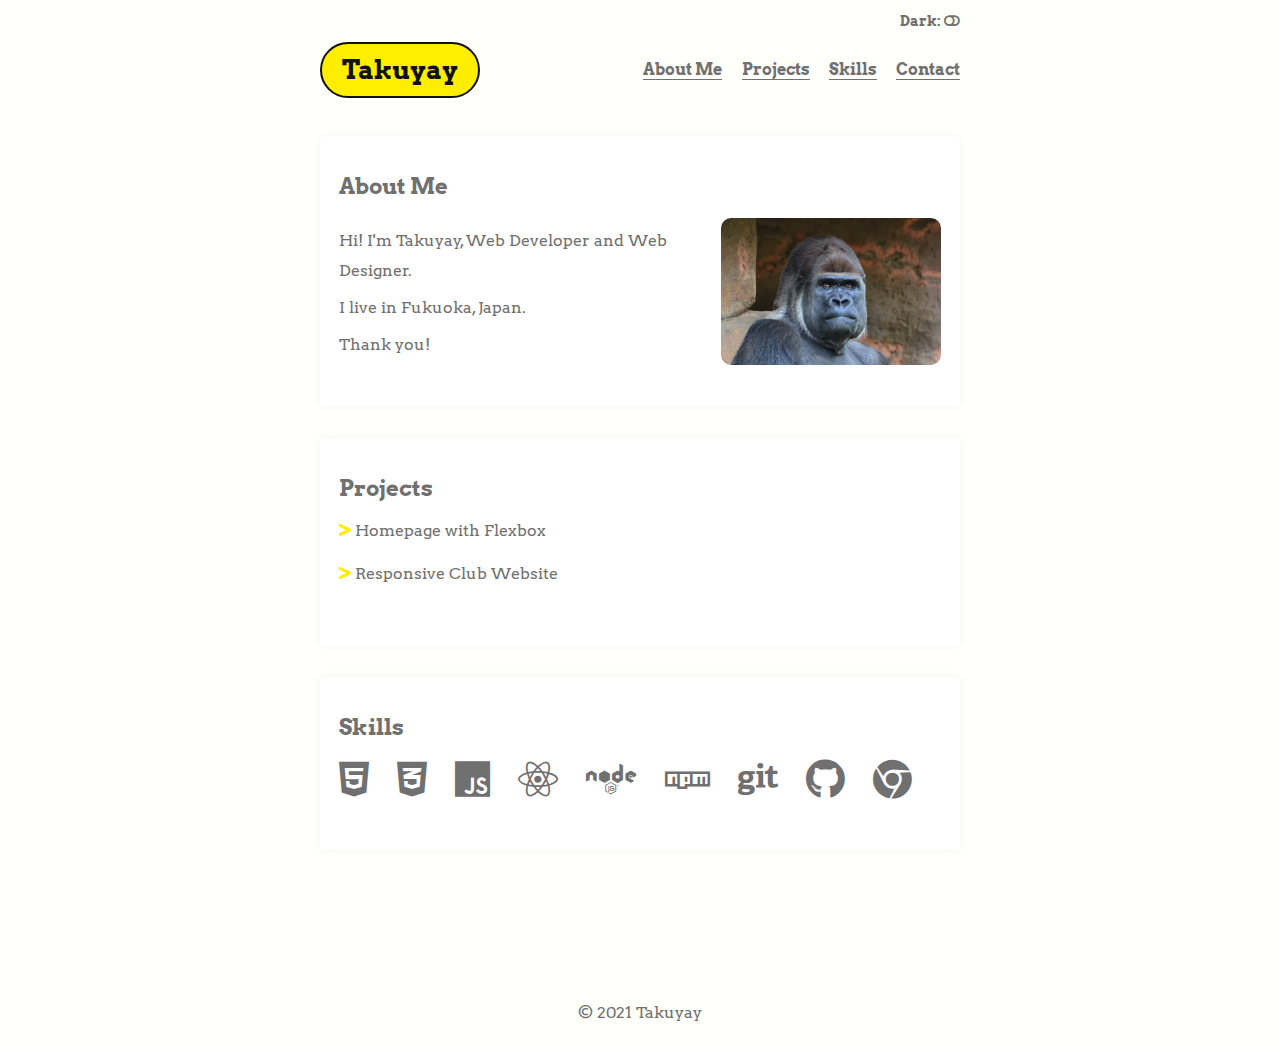
<file: index.html>
<!DOCTYPE html>
<html lang="en">
  <head>
    <meta charset="UTF-8" />
    <meta http-equiv="X-UA-Compatible" content="IE=edge" />
    <meta name="viewport" content="width=device-width, initial-scale=1.0" />
    <title>Takuyay Portfolio</title>
    <link rel="stylesheet" href="css/style.css" />
    <link rel="stylesheet" href="css/all.min.css" />
  </head>
  <body>
    <div class="dark-container">
      <span id="dark">Dark: <i class="fas fa-toggle-off"></i></span>
    </div>
    <header>
      <h1 id="logo"><a href="#">Takuyay</a></h1>
      <div id="hamburger">
        <span></span>
        <span></span>
        <span></span>
      </div>
      <nav>
        <a href="#about-me">About Me</a>
        <a href="#projects">Projects</a>
        <a href="#skills">Skills</a>
        <a href="contact.html">Contact</a>
      </nav>
    </header>
    <main>
      <div class="container about-me-container">
        <h2 id="about-me">About Me</h2>
        <div class="about-me">
          <div class="about-me-inner">
            <p>Hi! I'm Takuyay, Web Developer and Web Designer.</p>
            <p>I live in Fukuoka, Japan.</p>
            <p>Thank you!</p>
          </div>
          <figure>
            <img src="images/4895070_s.jpg" alt="temp image" />
          </figure>
        </div>
      </div>

      <div class="container projects-container">
        <h2 id="projects">Projects</h2>
        <ul id="projects-list">
          <li>
            <span
              ><i class="fas fa-greater-than"></i> Homepage with Flexbox</span
            >
            <figure>
              <a
                href="https://tkyytnm.github.io/company-home-page-with-flexbox/"
                target="_blank"
              >
                <img
                  src="images/company-home-page-with-flexbox_.png"
                  alt="Company Homepage with Flexbox"
                />
              </a>
            </figure>
          </li>
          <li>
            <span
              ><i class="fas fa-greater-than"></i> Responsive Club Website</span
            >
            <figure>
              <a
                href="https://tkyytnm.github.io/responsive-club-website/"
                target="_blank"
              >
                <img
                  src="images/responsive-club-website_.png"
                  alt="Company Homepage with Flexbox"
                />
              </a>
            </figure>
          </li>
        </ul>
      </div>

      <div class="container skills-container">
        <h2 id="skills">Skills</h2>
        <div class="skills">
          <i class="fab fa-html5"></i>
          <i class="fab fa-css3-alt"></i>
          <i class="fab fa-js"></i>
          <i class="fab fa-react"></i>
          <i class="fab fa-node"></i>
          <i class="fab fa-npm"></i>
          <i class="fab fa-git"></i>
          <i class="fab fa-github"></i>
          <i class="fab fa-chrome"></i>
        </div>
      </div>
    </main>
    <footer>&copy; 2021 Takuyay</footer>
    <script src="js/darkMode.js"></script>
    <script src="js/toggleFigure.js"></script>
    <script src="js/hamburger.js"></script>
  </body>
</html>
</file>
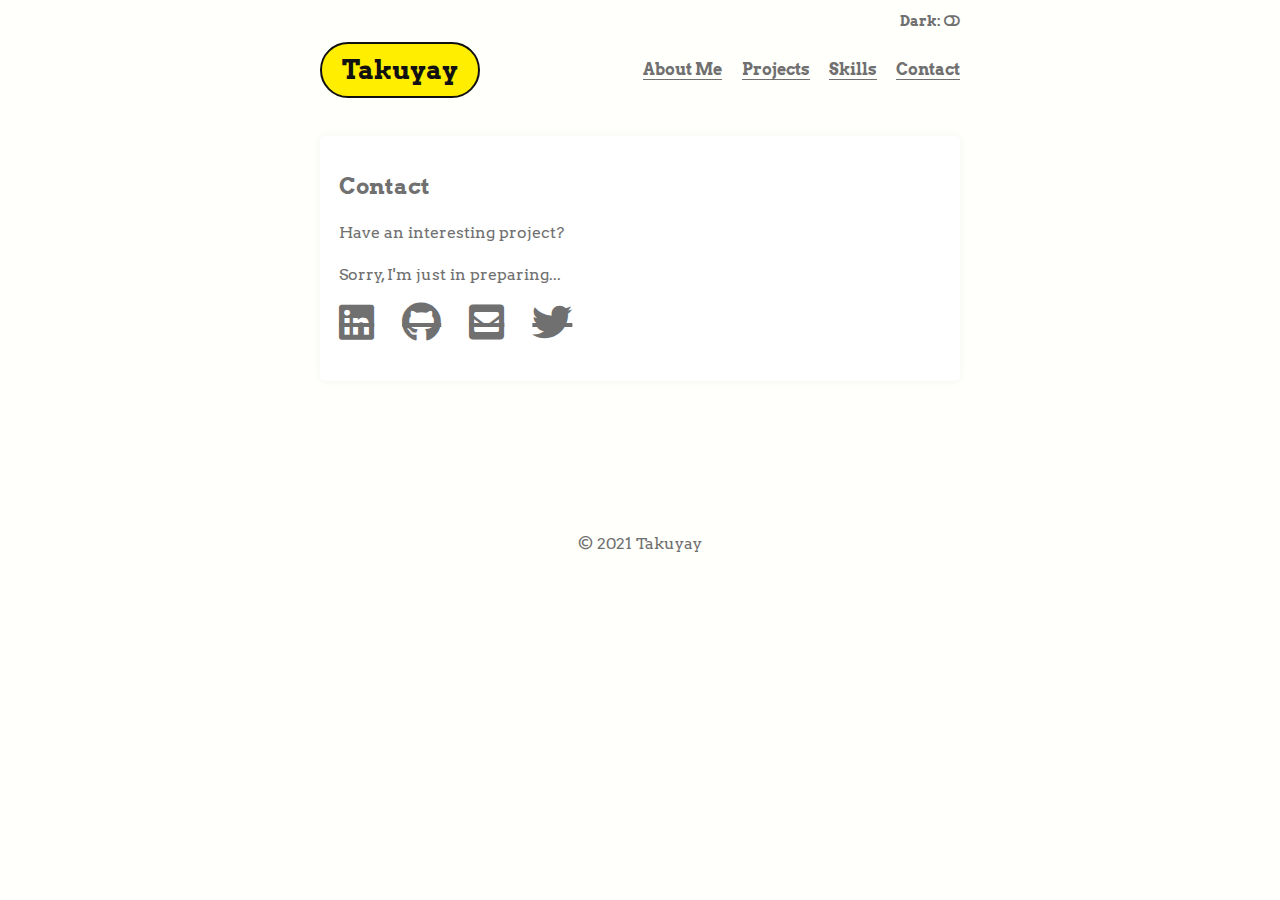
<file: contact.html>
<!DOCTYPE html>
<html lang="en">
  <head>
    <meta charset="UTF-8" />
    <meta http-equiv="X-UA-Compatible" content="IE=edge" />
    <meta name="viewport" content="width=device-width, initial-scale=1.0" />
    <title>Contact | Takuyay Portfolio</title>
    <link rel="stylesheet" href="css/style.css" />
    <link rel="stylesheet" href="css/all.min.css" />
  </head>
  <body>
    <div class="dark-container">
      <span id="dark">Dark: <i class="fas fa-toggle-off"></i></span>
    </div>
    <header>
      <h1 id="logo"><a href="index.html">Takuyay</a></h1>
      <div id="hamburger">
        <span></span>
        <span></span>
        <span></span>
      </div>
      <nav>
        <a href="index.html#about-me">About Me</a>
        <a href="index.html#projects">Projects</a>
        <a href="index.html#skills">Skills</a>
        <a href="contact.html">Contact</a>
      </nav>
    </header>
    <main>
      <div class="container contact-container">
        <h2>Contact</h2>
        <p>Have an interesting project?</p>
        <p>Sorry, I'm just in preparing...</p>
        <div class="contacts">
          <a href="#"><i class="fab fa-linkedin"></i></a>
          <a href="#"><i class="fab fa-github"></i></a>
          <a href="#"><i class="fas fa-envelope-square"></i></a>
          <a href="#"><i class="fab fa-twitter"></i></a>
        </div>
      </div>
    </main>
    <footer>&copy; 2021 Takuyay</footer>
    <script src="js/darkMode.js"></script>
    <script src="js/hamburger.js"></script>
  </body>
</html>
</file>
<file: css/style.css>
@import url("https://fonts.googleapis.com/css2?family=Arvo:wght@400;700&display=swap");

* {
  padding: 0;
  margin: 0;
}

html {
  font-size: 10px;
}

body {
  font-family: "Arvo", serif;
  font-size: 1.6rem;
  color: #707070;
  background-color: #fffffc;
}

h1 {
  font-size: 2.6rem;
}

h2 {
  font-size: 2.2rem;
  margin: 3% 0;
}

p {
  line-height: 3rem;
  margin: 2% 0;
}

a {
  color: #707070;
  text-decoration: none;
  transition: all 0.2s;
  border-bottom: 1px solid #707070;
}

a:hover {
  color: #000000;
  border-bottom: 1px solid rgba(0, 0, 0, 0);
}

img {
  vertical-align: bottom;
}

a:hover img {
  opacity: 0.8;
}

.dark-container {
  padding: 1% 25%;
  font-size: 1.4rem;
  font-weight: bold;
  text-align: right;
}

#dark {
  cursor: pointer;
}

@media screen and (max-width: 960px) {
  .dark-container {
    padding: 1% 5%;
  }
}

header {
  display: flex;
  align-items: center;
  justify-content: space-between;
  padding: 0 25% 3%;
}

@media screen and (max-width: 960px) {
  header {
    padding: 0 5% 3%;
  }
}

#logo a {
  color: #707070;
  display: block;
  border: 2px solid #707070;
  background-color: #ffee00;
  padding: 1rem 2rem;
  border-radius: 5rem;
  text-decoration: none;
}

#logo a:hover {
  color: #707070;
}

#hamburger {
  display: none;
}

nav {
  display: flex;
  justify-content: flex-end;
  align-items: center;
  flex-grow: 1;
}

nav a {
  font-weight: bold;
  margin-left: 4%;
}

@media screen and (max-width: 960px) {
  #hamburger {
    display: block;
    position: absolute;
    top: 4%;
    right: 5%;
    width: 4rem;
    z-index: 10;
    cursor: pointer;
  }

  #hamburger span {
    display: block;
    background-color: #ffee00;
    width: 100%;
    height: 0.3rem;
    margin: 0.5em auto;
    border-radius: 1rem;
    transition: all 0.5s;
  }

  #hamburger.on span:nth-of-type(1) {
    transform: rotate(45deg) translate(0.5rem, 1.0rem);
  }
  #hamburger.on span:nth-of-type(2) {
    transform: scale(0.1);
    opacity: 0;
  }
  #hamburger.on span:nth-of-type(3) {
    transform: rotate(-45deg) translate(0.5rem, -1.0rem);
  }

  nav {
    background-color: rgba(255, 255, 255, 0.9);
    position: fixed;
    top: -50%;
    right: 0;
    width: 100%;
    height: 50%;
    display: flex;
    flex-flow: column;
    justify-content: space-evenly;
    transition: top 0.5s;
  }

  nav.on {
    top: 0;
  }

  body.dark nav {
    background-color: rgba(17, 17, 17, 0.9);
  }
}

main {
  margin: 0 25%;
}

@media screen and (max-width: 960px) {
  main {
    margin: 0 5%;
  }
}

.container {
  padding: 3% 3% 6%;
  box-shadow: 0 0 1rem rgba(0, 0, 0, 0.05);
  border-radius: 0.5rem;
  background-color: white;
}

.about-me-container {
  margin-bottom: 5%;
}

.about-me {
  display: flex;
  justify-content: space-between;
}

.about-me figure {
  width: 40%;
  overflow: hidden;
  margin-left: 2%;
}

.about-me figure img {
  width: 100%;
  height: auto;
  border-radius: 1rem;
}

.projects-container {
  margin-bottom: 5%;
}

.projects-container ul {
  list-style-type: none;
}

.projects-container li {
  margin-bottom: 4%;
  cursor: pointer;  
}

.projects-container span i {
  transition: all 0.5s;
  color: #ffee00;
}

.projects-container span i.on {
  transform: rotate(90deg);
}

.projects-container figure {
  width: 80%;
  margin: 0 auto;
  overflow: hidden;
  transition: all 0.5s;
  border-radius: 0.5rem;
  max-height: 0;
}

.projects-container figure.on {
  margin: 5% auto;
  box-shadow: 0 0 1rem rgba(0, 0, 0, 0.05);
  max-height: 35rem;
}

.projects-container figure img {
  max-height: 100%;
  max-width: 100%;
}

.projects-container  i {
  transition: all 0.5s;
}

.projects-container i.on {
  transform: rotate(90deg);
}

.skills-container {
  margin-bottom: 5%;
}

.skills-container i {
  font-size: 4rem;
}

.skills i {
  font-size: 4rem;
  margin-right: 4%;
  margin-bottom: 2%;
}

.contact-container {
  margin-bottom: 5%;
}

.contact-container .contacts a {
  border-bottom: none;
}

.contact-container .contacts a:hover {
  border-bottom: none;
}

.contacts i {
  font-size: 4rem;
  margin-right: 4%;
  text-decoration: line-through;
}

footer {
  margin-top: 10%;
  padding: 2%;
  display: flex;
  justify-content: center;
}


/*** dark mode ***/
body.dark {
  background-color: #222222;
  color: #dddddd;
}

body.dark a {
  color: #dddddd;
  text-decoration: none;
  transition: all 0.2s;
  border-bottom: 1px solid #dddddd;
}

body.dark a:hover {
  color: #ffffff;
  border-bottom: 1px solid rgba(255, 255, 255, 0);
}

#logo a {
  color: #111111;
  border: 2px solid #111111;
}

#logo a:hover {
  color: #111111;
}

body.dark .container {
  box-shadow: 0 0 1rem rgba(255, 255, 255, 0.05);
  border-radius: 0.5rem;
  background-color: #111111;
}
</file>
